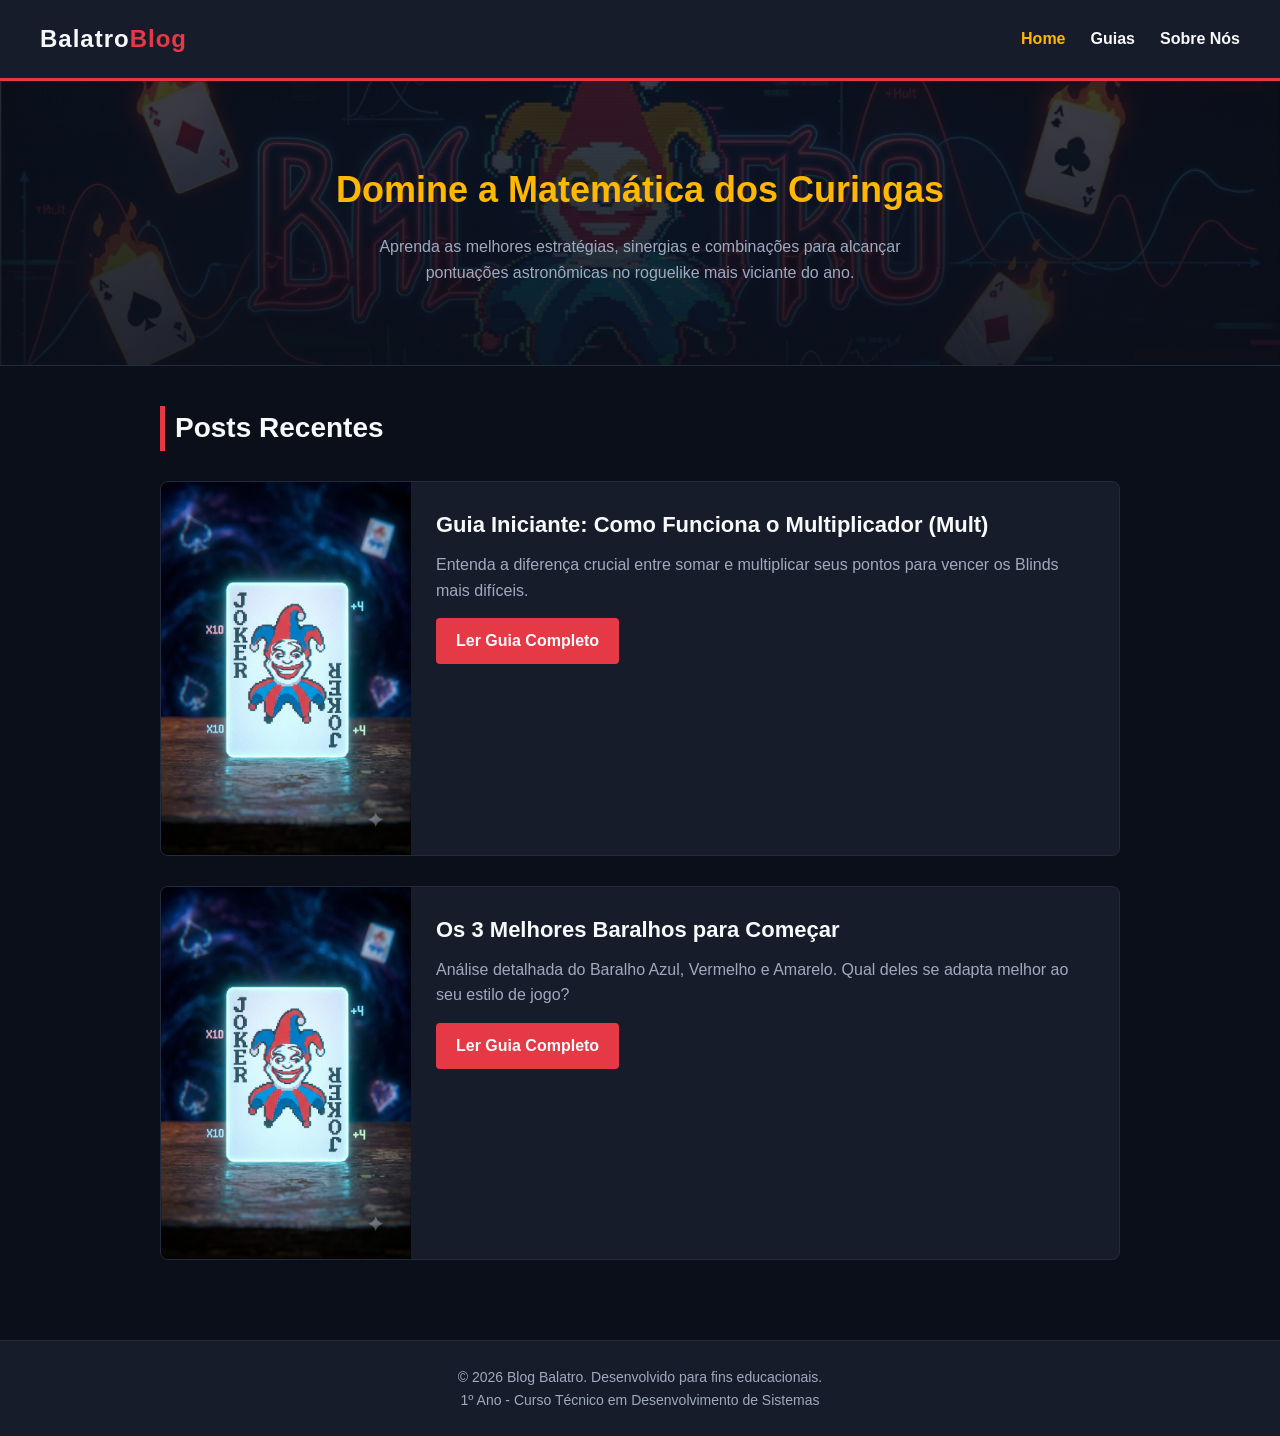
<file: index.html>
<!DOCTYPE html>
<html lang="pt-BR">
<head>
    <meta charset="UTF-8">
    <meta name="viewport" content="width=device-width, initial-scale=1.0">
    <title>Blog Balatro - Home</title>
    <!-- ÍCONE EM SVG DE CARTA CURINGA SEM FUNDO -->
    <link rel="icon" type="image/svg+xml" href="data:image/svg+xml,%3Csvg xmlns='http://www.w3.org/2000/svg' viewBox='0 0 32 32'%3E%3Cstyle%3E.moldura%7Bfill:none;stroke:%23ffffff;stroke-width:2;stroke-linejoin:round;%7D.detalhe%7Bfill:%23ff4141;%7D.boca%7Bfill:none;stroke:%23ff4141;stroke-width:1.5;stroke-linecap:round;%7D%3C/style%3E%3Crect x='4' y='2' width='24' height='28' rx='3' class='moldura'/%3E%3Cpath d='M12 11c0-1.5 1.5-3 4-3s4 1.5 4 3c0 2-2 2.5-2 4h-4z' class='detalhe'/%3E%3Ccircle cx='14' cy='12' r='1' fill='%23ffffff'/%3E%3Ccircle cx='18' cy='12' r='1' fill='%23ffffff'/%3E%3Cpath d='M13 21q3 2 6 0' class='boca'/%3E%3Ccircle cx='16' cy='7' r='1.5' class='detalhe'/%3E%3C/svg%3E">
    <link rel="stylesheet" href="estilo.css">
</head>
<body>

    <header>
        <div class="logo">
            <h1>Balatro<span>Blog</span></h1>
        </div>
        <nav>
            <ul>
                <li><a href="index.html" class="active">Home</a></li>
                <li><a href="post.html">Guias</a></li>
                <li><a href="sobre.html">Sobre Nós</a></li>
            </ul>
        </nav>
    </header>

    <section class="hero">
        <div class="hero-conteudo">
            <h2>Domine a Matemática dos Curingas</h2>
            <p>Aprenda as melhores estratégias, sinergias e combinações para alcançar pontuações astronômicas no roguelike mais viciante do ano.</p>
        </div>
    </section>

    <main class="container">
        <h2 class="titulo-secao">Posts Recentes</h2>
        
        <div class="feed-posts">
            <article class="card-post">
                <img src="joker1.png" alt="Curinga do Balatro" class="img-card">
                <div class="card-conteudo">
                    <h3>Guia Iniciante: Como Funciona o Multiplicador (Mult)</h3>
                    <p>Entenda a diferença crucial entre somar e multiplicar seus pontos para vencer os Blinds mais difíceis.</p>
                    <a href="post-mult.html" class="btn-ler-mais">Ler Guia Completo</a>
                </div>
            </article>

            <article class="card-post">
                <img src="joker1.png" alt="Baralhos Balatro" class="img-card">
                <div class="card-conteudo">
                    <h3>Os 3 Melhores Baralhos para Começar</h3>
                    <p>Análise detalhada do Baralho Azul, Vermelho e Amarelo. Qual deles se adapta melhor ao seu estilo de jogo?</p>
                    <a href="baralhos.html" class="btn-ler-mais">Ler Guia Completo</a>
                </div>
            </article>
        </div>
    </main>

    <footer>
        <p>&copy; 2026 Blog Balatro. Desenvolvido para fins educacionais.</p>
        <p>1º Ano - Curso Técnico em Desenvolvimento de Sistemas</p>
    </footer>

</body>
</html>
</file>
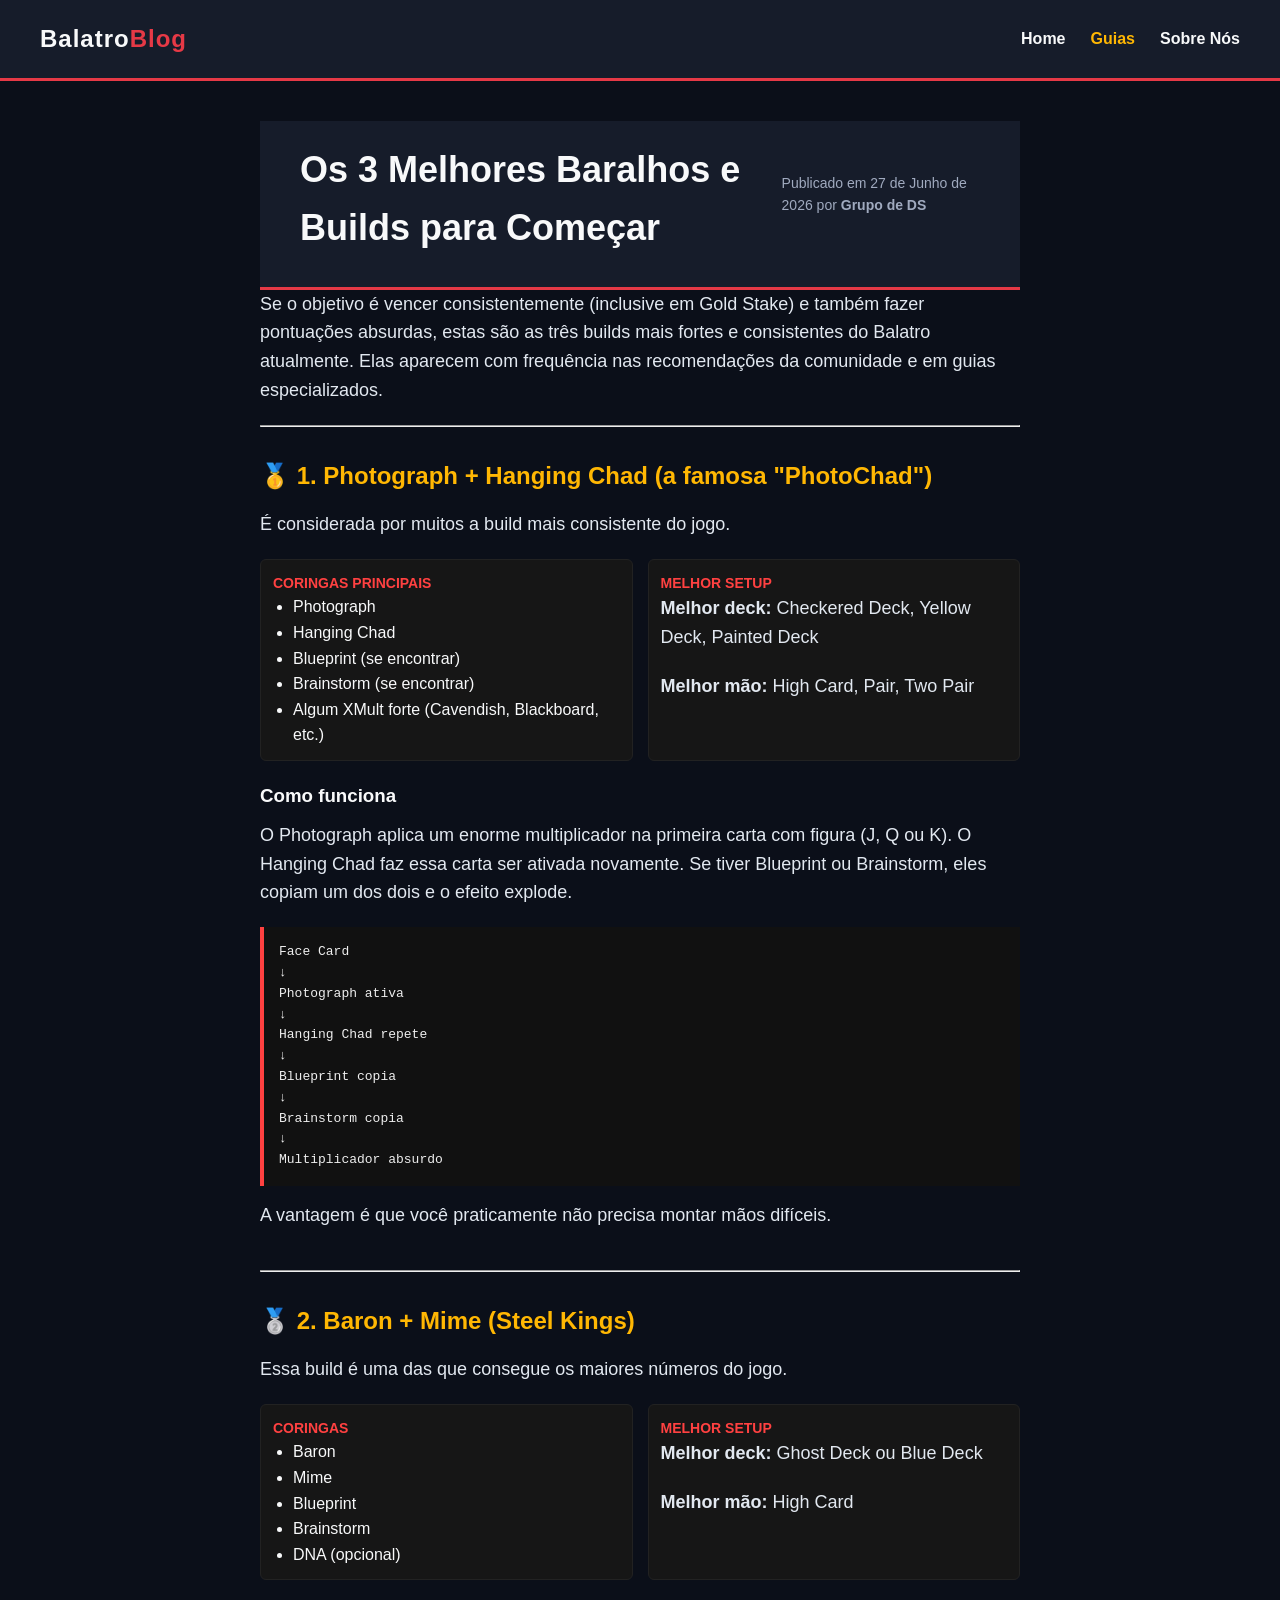
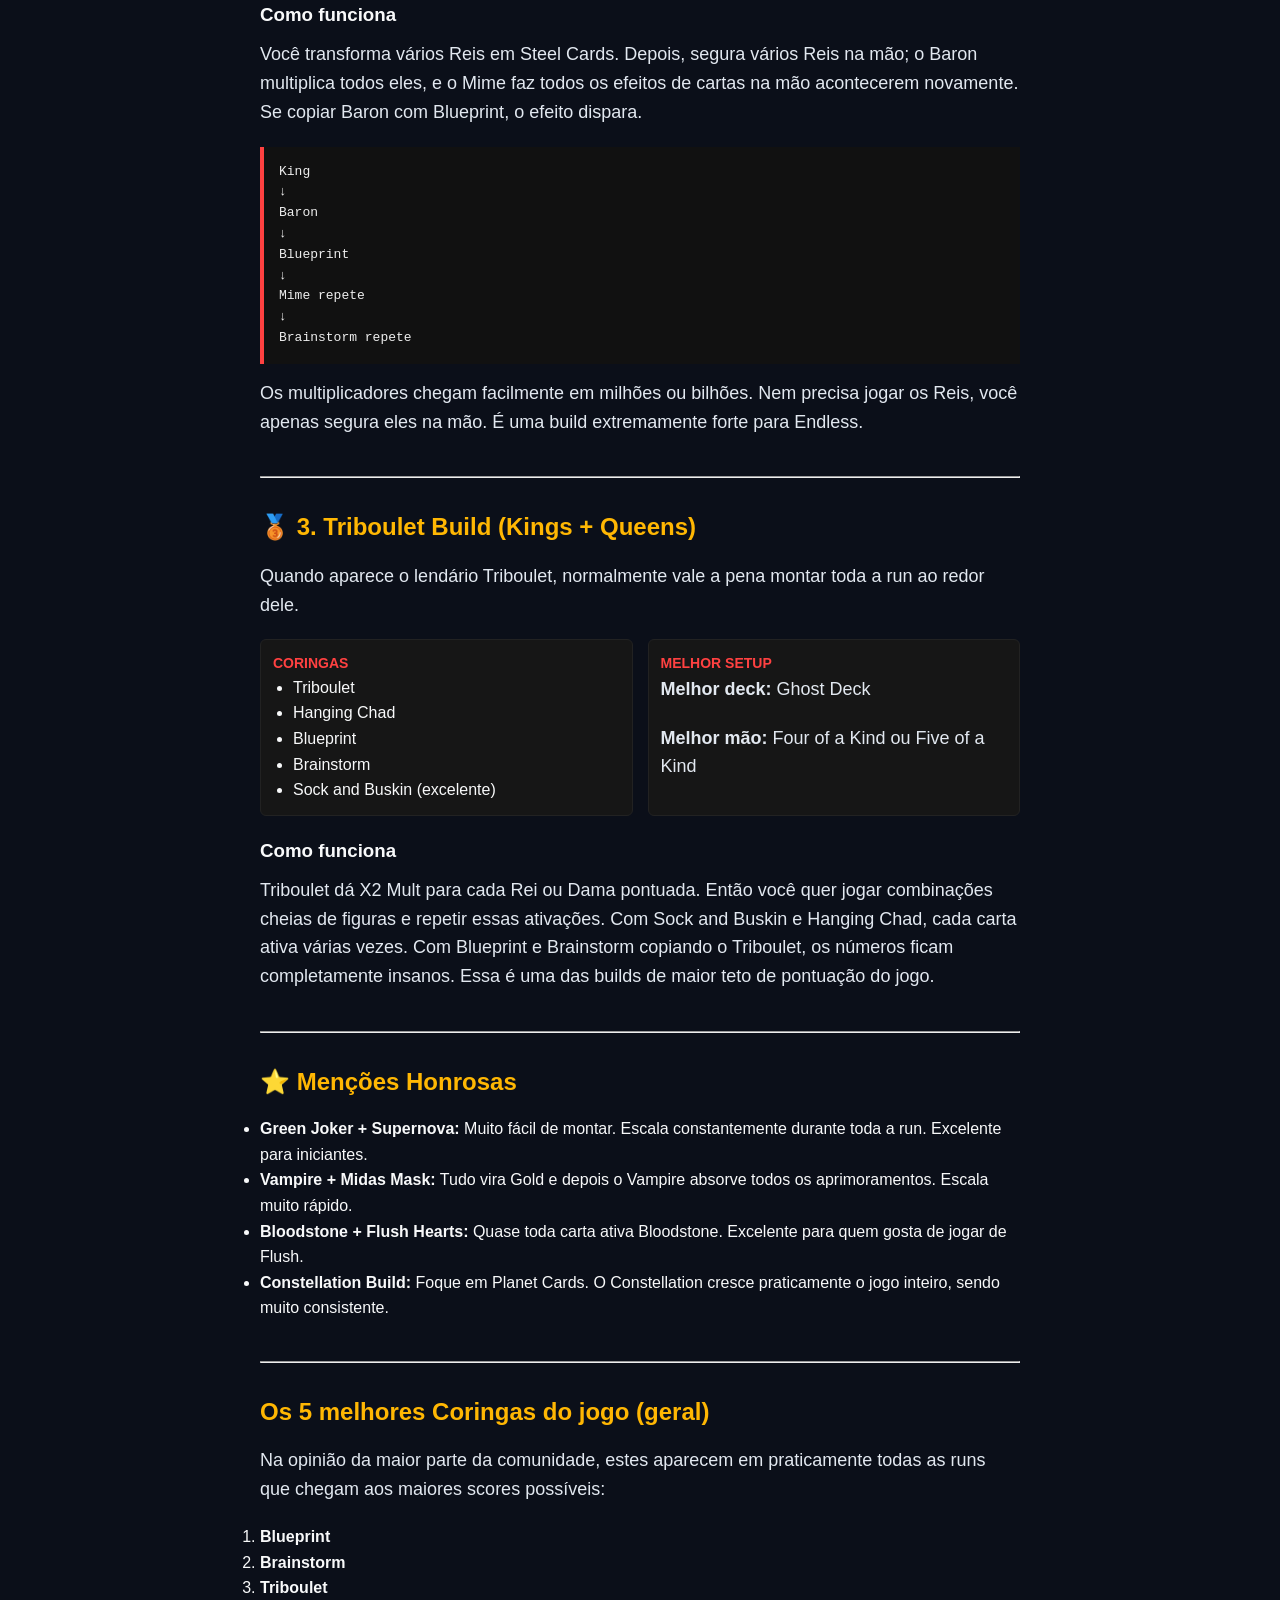
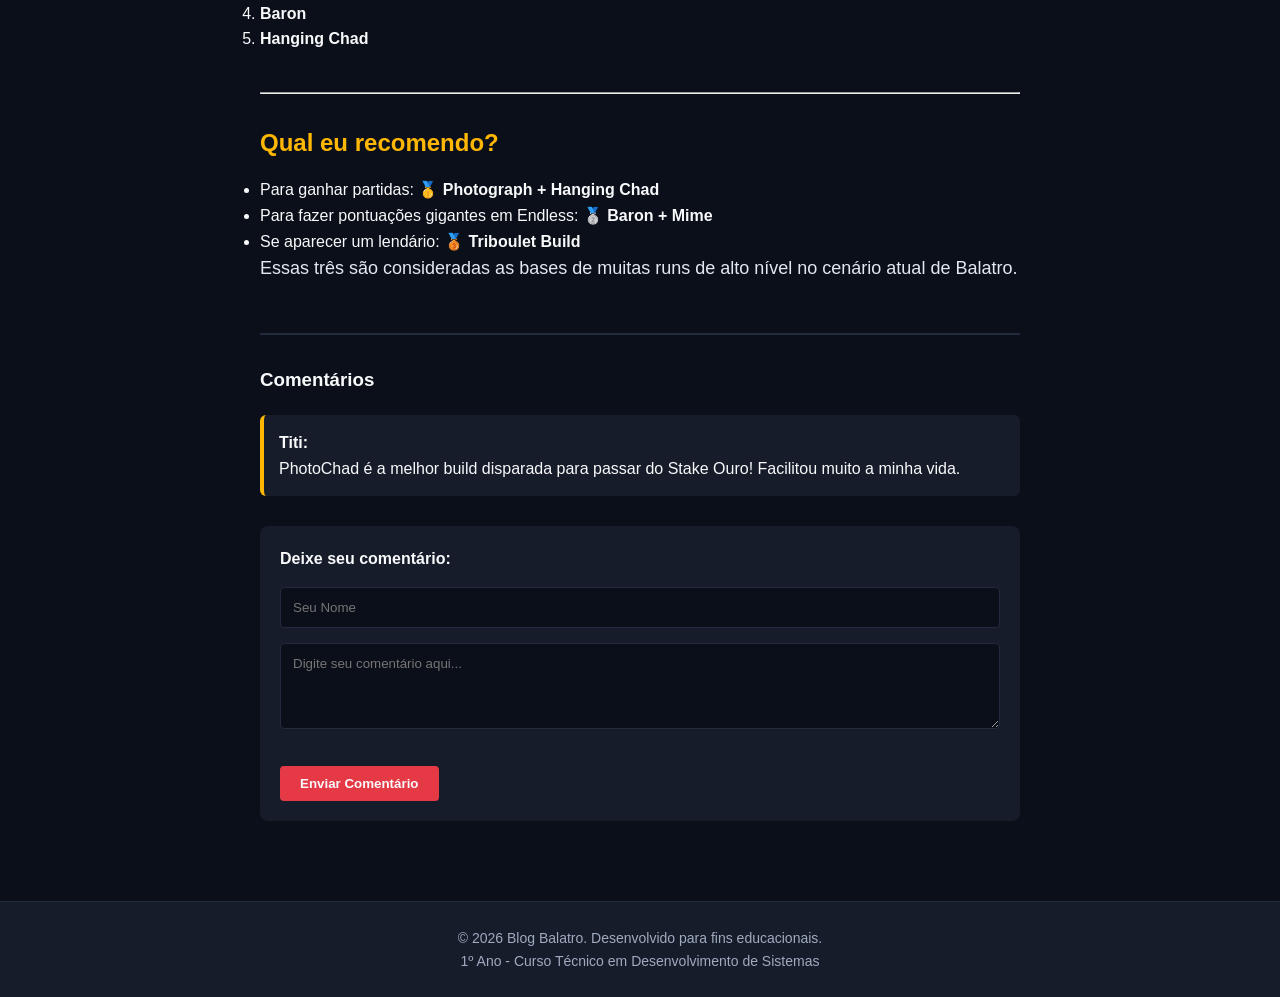
<file: baralhos.html>
<!DOCTYPE html>
<html lang="pt-BR">
<head>
    <meta charset="UTF-8">
    <meta name="viewport" content="width=device-width, initial-scale=1.0">
    <title>Blog Balatro - Os 3 Melhores Baralhos e Builds</title>
    <!-- ÍCONE EM SVG DE CARTA CURINGA SEM FUNDO -->
    <link rel="icon" type="image/svg+xml" href="data:image/svg+xml,%3Csvg xmlns='http://www.w3.org/2000/svg' viewBox='0 0 32 32'%3E%3Cstyle%3E.moldura%7Bfill:none;stroke:%23ffffff;stroke-width:2;stroke-linejoin:round;%7D.detalhe%7Bfill:%23ff4141;%7D.boca%7Bfill:none;stroke:%23ff4141;stroke-width:1.5;stroke-linecap:round;%7D%3C/style%3E%3Crect x='4' y='2' width='24' height='28' rx='3' class='moldura'/%3E%3Cpath d='M12 11c0-1.5 1.5-3 4-3s4 1.5 4 3c0 2-2 2.5-2 4h-4z' class='detalhe'/%3E%3Ccircle cx='14' cy='12' r='1' fill='%23ffffff'/%3E%3Ccircle cx='18' cy='12' r='1' fill='%23ffffff'/%3E%3Cpath d='M13 21q3 2 6 0' class='boca'/%3E%3Ccircle cx='16' cy='7' r='1.5' class='detalhe'/%3E%3C/svg%3E">
    <link rel="stylesheet" href="estilo.css">
    <style>
        .fluxo-ativacao {
            background: #111;
            border-left: 4px solid #ff4141;
            padding: 15px;
            margin: 15px 0;
            font-family: monospace;
            color: #eee;
            line-height: 1.6;
        }
        .grid-build-detalhes {
            display: grid;
            grid-template-columns: 1fr 1fr;
            gap: 15px;
            margin: 10px 0 20px 0;
        }
        .bloco-info {
            background: #161616;
            padding: 12px;
            border-radius: 6px;
            border: 1px solid #222;
        }
        .bloco-info h4 {
            margin-top: 0;
            color: #ff4141;
            font-size: 14px;
            text-transform: uppercase;
        }
        .bloco-info ul {
            margin: 0;
            padding-left: 20px;
        }
    </style>
</head>
<body>

    <header>
        <div class="logo">
            <h1>Balatro<span>Blog</span></h1>
        </div>
        <nav>
            <ul>
                <li><a href="index.html">Home</a></li>
                <li><a href="post.html" class="active">Guias</a></li>
                <li><a href="sobre.html">Sobre Nós</a></li>
            </ul>
        </nav>
    </header>

    <main class="container artigo-unico">
        <article>
            <header class="artigo-header">
                <h1>Os 3 Melhores Baralhos e Builds para Começar</h1>
                <p class="meta-artigo">Publicado em 27 de Junho de 2026 por <strong>Grupo de DS</strong></p>
            </header>

            <div class="artigo-texto">
                <p>Se o objetivo é vencer consistentemente (inclusive em Gold Stake) e também fazer pontuações absurdas, estas são as três builds mais fortes e consistentes do Balatro atualmente. Elas aparecem com frequência nas recomendações da comunidade e em guias especializados.</p>
                
                <hr>

                <h2>🥇 1. Photograph + Hanging Chad (a famosa "PhotoChad")</h2>
                <p>É considerada por muitos a build mais consistente do jogo.</p>

                <div class="grid-build-detalhes">
                    <div class="bloco-info">
                        <h4>Coringas principais</h4>
                        <ul>
                            <li>Photograph</li>
                            <li>Hanging Chad</li>
                            <li>Blueprint (se encontrar)</li>
                            <li>Brainstorm (se encontrar)</li>
                            <li>Algum XMult forte (Cavendish, Blackboard, etc.)</li>
                        </ul>
                    </div>
                    <div class="bloco-info">
                        <h4>Melhor setup</h4>
                        <p><strong>Melhor deck:</strong> Checkered Deck, Yellow Deck, Painted Deck</p>
                        <p><strong>Melhor mão:</strong> High Card, Pair, Two Pair</p>
                    </div>
                </div>

                <h3>Como funciona</h3>
                <p>O Photograph aplica um enorme multiplicador na primeira carta com figura (J, Q ou K). O Hanging Chad faz essa carta ser ativada novamente. Se tiver Blueprint ou Brainstorm, eles copiam um dos dois e o efeito explode.</p>
                
                <div class="fluxo-ativacao">
                    Face Card<br>
                    ↓<br>
                    Photograph ativa<br>
                    ↓<br>
                    Hanging Chad repete<br>
                    ↓<br>
                    Blueprint copia<br>
                    ↓<br>
                    Brainstorm copia<br>
                    ↓<br>
                    Multiplicador absurdo
                </div>
                <p>A vantagem é que você praticamente não precisa montar mãos difíceis.</p>

                <hr style="margin-top: 40px;">

                <h2>🥈 2. Baron + Mime (Steel Kings)</h2>
                <p>Essa build é uma das que consegue os maiores números do jogo.</p>

                <div class="grid-build-detalhes">
                    <div class="bloco-info">
                        <h4>Coringas</h4>
                        <ul>
                            <li>Baron</li>
                            <li>Mime</li>
                            <li>Blueprint</li>
                            <li>Brainstorm</li>
                            <li>DNA (opcional)</li>
                        </ul>
                    </div>
                    <div class="bloco-info">
                        <h4>Melhor setup</h4>
                        <p><strong>Melhor deck:</strong> Ghost Deck ou Blue Deck</p>
                        <p><strong>Melhor mão:</strong> High Card</p>
                    </div>
                </div>

                <h3>Como funciona</h3>
                <p>Você transforma vários Reis em Steel Cards. Depois, segura vários Reis na mão; o Baron multiplica todos eles, e o Mime faz todos os efeitos de cartas na mão acontecerem novamente. Se copiar Baron com Blueprint, o efeito dispara.</p>
                
                <div class="fluxo-ativacao">
                    King<br>
                    ↓<br>
                    Baron<br>
                    ↓<br>
                    Blueprint<br>
                    ↓<br>
                    Mime repete<br>
                    ↓<br>
                    Brainstorm repete
                </div>
                <p>Os multiplicadores chegam facilmente em milhões ou bilhões. Nem precisa jogar os Reis, você apenas segura eles na mão. É uma build extremamente forte para Endless.</p>

                <hr style="margin-top: 40px;">

                <h2>🥉 3. Triboulet Build (Kings + Queens)</h2>
                <p>Quando aparece o lendário Triboulet, normalmente vale a pena montar toda a run ao redor dele.</p>

                <div class="grid-build-detalhes">
                    <div class="bloco-info">
                        <h4>Coringas</h4>
                        <ul>
                            <li>Triboulet</li>
                            <li>Hanging Chad</li>
                            <li>Blueprint</li>
                            <li>Brainstorm</li>
                            <li>Sock and Buskin (excelente)</li>
                        </ul>
                    </div>
                    <div class="bloco-info">
                        <h4>Melhor setup</h4>
                        <p><strong>Melhor deck:</strong> Ghost Deck</p>
                        <p><strong>Melhor mão:</strong> Four of a Kind ou Five of a Kind</p>
                    </div>
                </div>

                <h3>Como funciona</h3>
                <p>Triboulet dá X2 Mult para cada Rei ou Dama pontuada. Então você quer jogar combinações cheias de figuras e repetir essas ativações. Com Sock and Buskin e Hanging Chad, cada carta ativa várias vezes. Com Blueprint e Brainstorm copiando o Triboulet, os números ficam completamente insanos. Essa é uma das builds de maior teto de pontuação do jogo.</p>

                <hr style="margin-top: 40px;">

                <h2>⭐ Menções Honrosas</h2>
                <ul>
                    <li><strong>Green Joker + Supernova:</strong> Muito fácil de montar. Escala constantemente durante toda a run. Excelente para iniciantes.</li>
                    <li><strong>Vampire + Midas Mask:</strong> Tudo vira Gold e depois o Vampire absorve todos os aprimoramentos. Escala muito rápido.</li>
                    <li><strong>Bloodstone + Flush Hearts:</strong> Quase toda carta ativa Bloodstone. Excelente para quem gosta de jogar de Flush.</li>
                    <li><strong>Constellation Build:</strong> Foque em Planet Cards. O Constellation cresce praticamente o jogo inteiro, sendo muito consistente.</li>
                </ul>

                <hr style="margin-top: 40px;">

                <h2>Os 5 melhores Coringas do jogo (geral)</h2>
                <p>Na opinião da maior parte da comunidade, estes aparecem em praticamente todas as runs que chegam aos maiores scores possíveis:</p>
                <ol>
                    <li><strong>Blueprint</strong></li>
                    <li><strong>Brainstorm</strong></li>
                    <li><strong>Triboulet</strong></li>
                    <li><strong>Baron</strong></li>
                    <li><strong>Hanging Chad</strong></li>
                </ol>

                <hr style="margin-top: 40px;">

                <h2>Qual eu recomendo?</h2>
                <ul>
                    <li>Para ganhar partidas: <strong>🥇 Photograph + Hanging Chad</strong></li>
                    <li>Para fazer pontuações gigantes em Endless: <strong>🥈 Baron + Mime</strong></li>
                    <li>Se aparecer um lendário: <strong>🥉 Triboulet Build</strong></li>
                </ul>
                <p>Essas três são consideradas as bases de muitas runs de alto nível no cenário atual de Balatro.</p>
            </div>
        </article>

        <section class="secao-comentarios">
            <h3>Comentários</h3>
            <div class="lista-comentarios" id="listaComentarios">
                <div class="comentario">
                    <strong>Titi:</strong>
                    <p>PhotoChad é a melhor build disparada para passar do Stake Ouro! Facilitou muito a minha vida.</p>
                </div>
            </div>

            <form class="form-comentario" id="formComentario">
                <h4>Deixe seu comentário:</h4>
                <input type="text" id="nomeUsuario" placeholder="Seu Nome" required>
                <textarea id="textoComentario" placeholder="Digite seu comentário aqui..." rows="4" required></textarea>
                <button type="submit" class="btn-ler-mais">Enviar Comentário</button>
            </form>
        </section>
    </main>

    <footer>
        <p>&copy; 2026 Blog Balatro. Desenvolvido para fins educacionais.</p>
        <p>1º Ano - Curso Técnico em Desenvolvimento de Sistemas</p>
    </footer>

    <script>
        document.getElementById('formComentario').addEventListener('submit', function(e) {
            e.preventDefault();
            const nome = document.getElementById('nomeUsuario').value;
            const texto = document.getElementById('textoComentario').value;
            const novoComentario = document.createElement('div');
            novoComentario.classList.add('comentario');
            novoComentario.innerHTML = `<strong>${nome}:</strong><p>${texto}</p>`;
            document.getElementById('listaComentarios').appendChild(novoComentario);
            this.reset();
        });
    </script>
</body>
</html>
</file>
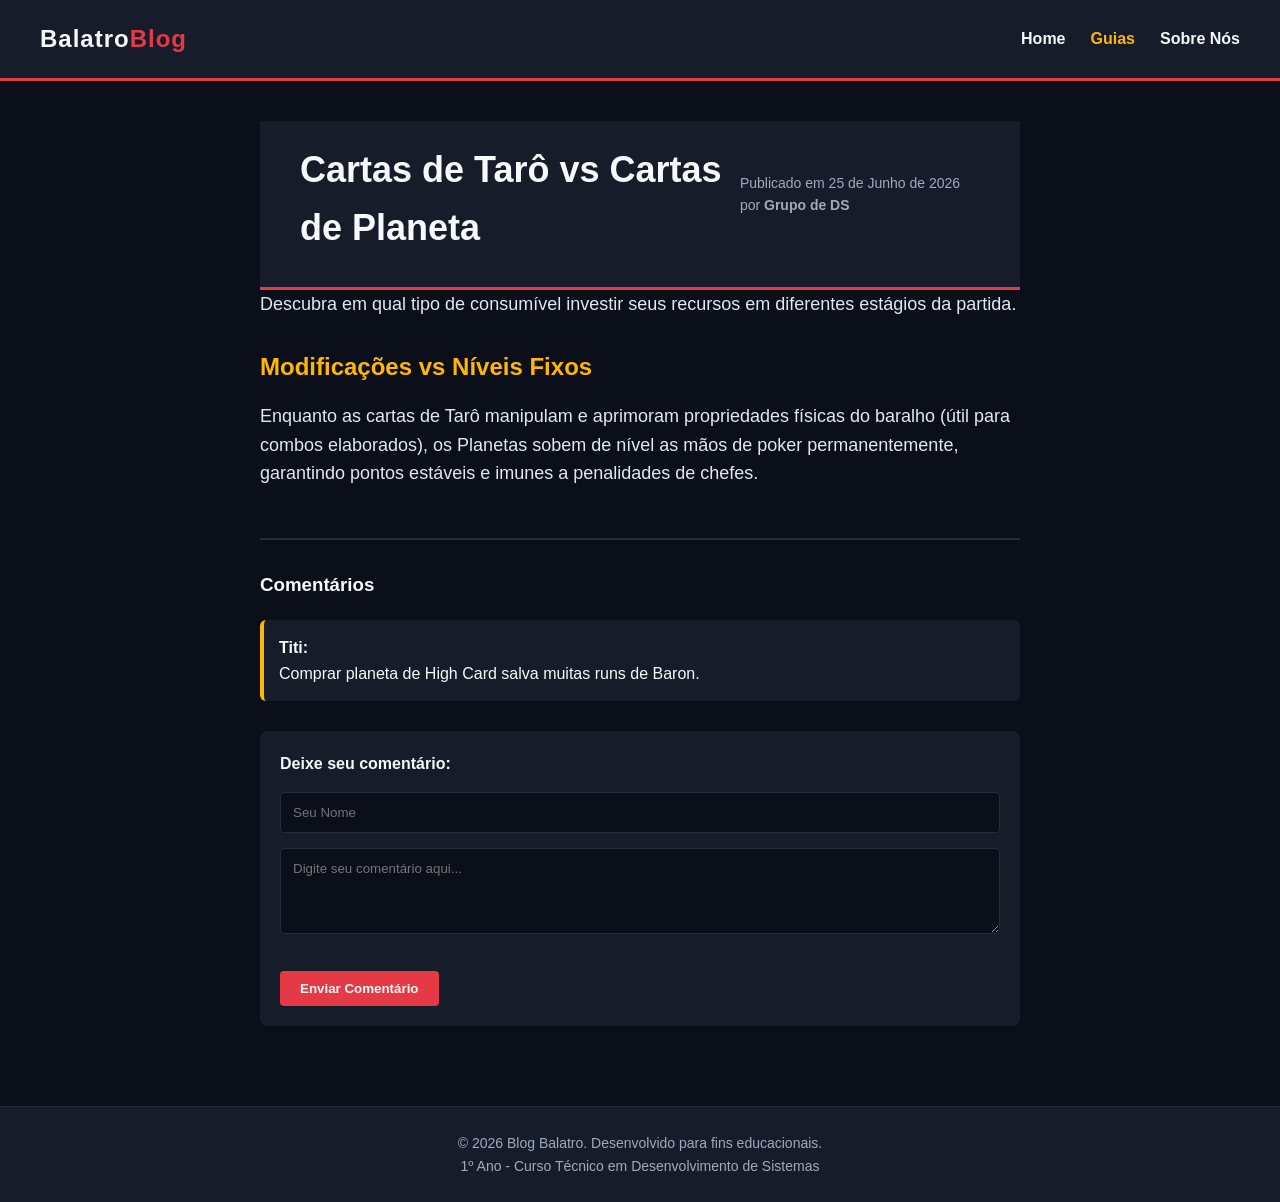
<file: post-cartas.html>
<!DOCTYPE html>
<html lang="pt-BR">
<head>
    <meta charset="UTF-8">
    <meta name="viewport" content="width=device-width, initial-scale=1.0">
    <title>Blog Balatro - Tarô vs Planetas</title>
    <!-- ÍCONE EM SVG DE CARTA CURINGA SEM FUNDO -->
    <link rel="icon" type="image/svg+xml" href="data:image/svg+xml,%3Csvg xmlns='http://www.w3.org/2000/svg' viewBox='0 0 32 32'%3E%3Cstyle%3E.moldura%7Bfill:none;stroke:%23ffffff;stroke-width:2;stroke-linejoin:round;%7D.detalhe%7Bfill:%23ff4141;%7D.boca%7Bfill:none;stroke:%23ff4141;stroke-width:1.5;stroke-linecap:round;%7D%3C/style%3E%3Crect x='4' y='2' width='24' height='28' rx='3' class='moldura'/%3E%3Cpath d='M12 11c0-1.5 1.5-3 4-3s4 1.5 4 3c0 2-2 2.5-2 4h-4z' class='detalhe'/%3E%3Ccircle cx='14' cy='12' r='1' fill='%23ffffff'/%3E%3Ccircle cx='18' cy='12' r='1' fill='%23ffffff'/%3E%3Cpath d='M13 21q3 2 6 0' class='boca'/%3E%3Ccircle cx='16' cy='7' r='1.5' class='detalhe'/%3E%3C/svg%3E">
    <link rel="stylesheet" href="estilo.css">
</head>
<body>

    <header>
        <div class="logo">
            <h1>Balatro<span>Blog</span></h1>
        </div>
        <nav>
            <ul>
                <li><a href="index.html">Home</a></li>
                <li><a href="post.html" class="active">Guias</a></li>
                <li><a href="sobre.html">Sobre Nós</a></li>
            </ul>
        </nav>
    </header>

    <main class="container artigo-unico">
        <article>
            <header class="artigo-header">
                <h1>Cartas de Tarô vs Cartas de Planeta</h1>
                <p class="meta-artigo">Publicado em 25 de Junho de 2026 por <strong>Grupo de DS</strong></p>
            </header>

            <div class="artigo-texto">
                <p>Descubra em qual tipo de consumível investir seus recursos em diferentes estágios da partida.</p>
                <h2>Modificações vs Níveis Fixos</h2>
                <p>Enquanto as cartas de Tarô manipulam e aprimoram propriedades físicas do baralho (útil para combos elaborados), os Planetas sobem de nível as mãos de poker permanentemente, garantindo pontos estáveis e imunes a penalidades de chefes.</p>
            </div>
        </article>

        <section class="secao-comentarios">
            <h3>Comentários</h3>
            <div class="lista-comentarios" id="listaComentarios">
                <div class="comentario">
                    <strong>Titi:</strong>
                    <p>Comprar planeta de High Card salva muitas runs de Baron.</p>
                </div>
            </div>

            <form class="form-comentario" id="formComentario">
                <h4>Deixe seu comentário:</h4>
                <input type="text" id="nomeUsuario" placeholder="Seu Nome" required>
                <textarea id="textoComentario" placeholder="Digite seu comentário aqui..." rows="4" required></textarea>
                <button type="submit" class="btn-ler-mais">Enviar Comentário</button>
            </form>
        </section>
    </main>

    <footer>
        <p>&copy; 2026 Blog Balatro. Desenvolvido para fins educacionais.</p>
        <p>1º Ano - Curso Técnico em Desenvolvimento de Sistemas</p>
    </footer>

    <script>
        document.getElementById('formComentario').addEventListener('submit', function(e) {
            e.preventDefault();
            const nome = document.getElementById('nomeUsuario').value;
            const texto = document.getElementById('textoComentario').value;
            const novoComentario = document.createElement('div');
            novoComentario.classList.add('comentario');
            novoComentario.innerHTML = `<strong>${nome}:</strong><p>${texto}</p>`;
            document.getElementById('listaComentarios').appendChild(novoComentario);
            this.reset();
        });
    </script>
</body>
</html>
</file>
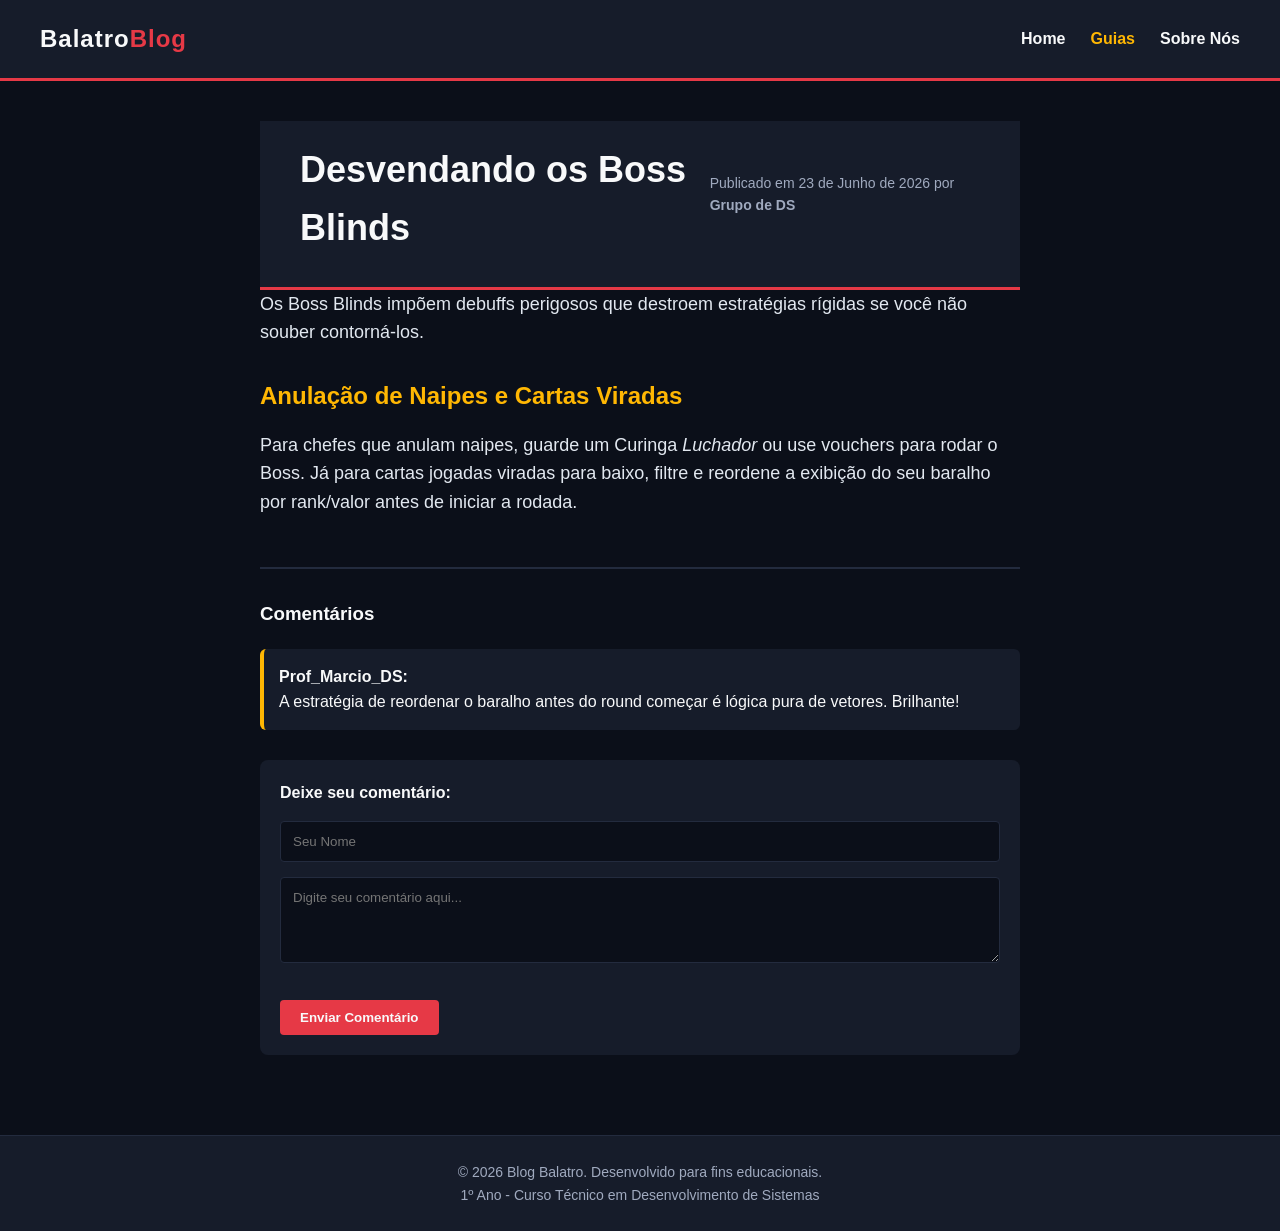
<file: post-chefes.html>
<!DOCTYPE html>
<html lang="pt-BR">
<head>
    <meta charset="UTF-8">
    <meta name="viewport" content="width=device-width, initial-scale=1.0">
    <title>Blog Balatro - Desvendando os Boss Blinds</title>
    <!-- ÍCONE EM SVG DE CARTA CURINGA SEM FUNDO -->
    <link rel="icon" type="image/svg+xml" href="data:image/svg+xml,%3Csvg xmlns='http://www.w3.org/2000/svg' viewBox='0 0 32 32'%3E%3Cstyle%3E.moldura%7Bfill:none;stroke:%23ffffff;stroke-width:2;stroke-linejoin:round;%7D.detalhe%7Bfill:%23ff4141;%7D.boca%7Bfill:none;stroke:%23ff4141;stroke-width:1.5;stroke-linecap:round;%7D%3C/style%3E%3Crect x='4' y='2' width='24' height='28' rx='3' class='moldura'/%3E%3Cpath d='M12 11c0-1.5 1.5-3 4-3s4 1.5 4 3c0 2-2 2.5-2 4h-4z' class='detalhe'/%3E%3Ccircle cx='14' cy='12' r='1' fill='%23ffffff'/%3E%3Ccircle cx='18' cy='12' r='1' fill='%23ffffff'/%3E%3Cpath d='M13 21q3 2 6 0' class='boca'/%3E%3Ccircle cx='16' cy='7' r='1.5' class='detalhe'/%3E%3C/svg%3E">
    <link rel="stylesheet" href="estilo.css">
</head>
<body>

    <header>
        <div class="logo">
            <h1>Balatro<span>Blog</span></h1>
        </div>
        <nav>
            <ul>
                <li><a href="index.html">Home</a></li>
                <li><a href="post.html" class="active">Guias</a></li>
                <li><a href="sobre.html">Sobre Nós</a></li>
            </ul>
        </nav>
    </header>

    <main class="container artigo-unico">
        <article>
            <header class="artigo-header">
                <h1>Desvendando os Boss Blinds</h1>
                <p class="meta-artigo">Publicado em 23 de Junho de 2026 por <strong>Grupo de DS</strong></p>
            </header>

            <div class="artigo-texto">
                <p>Os Boss Blinds impõem debuffs perigosos que destroem estratégias rígidas se você não souber contorná-los.</p>
                <h2>Anulação de Naipes e Cartas Viradas</h2>
                <p>Para chefes que anulam naipes, guarde um Curinga <em>Luchador</em> ou use vouchers para rodar o Boss. Já para cartas jogadas viradas para baixo, filtre e reordene a exibição do seu baralho por rank/valor antes de iniciar a rodada.</p>
            </div>
        </article>

        <section class="secao-comentarios">
            <h3>Comentários</h3>
            <div class="lista-comentarios" id="listaComentarios">
                <div class="comentario">
                    <strong>Prof_Marcio_DS:</strong>
                    <p>A estratégia de reordenar o baralho antes do round começar é lógica pura de vetores. Brilhante!</p>
                </div>
            </div>

            <form class="form-comentario" id="formComentario">
                <h4>Deixe seu comentário:</h4>
                <input type="text" id="nomeUsuario" placeholder="Seu Nome" required>
                <textarea id="textoComentario" placeholder="Digite seu comentário aqui..." rows="4" required></textarea>
                <button type="submit" class="btn-ler-mais">Enviar Comentário</button>
            </form>
        </section>
    </main>

    <footer>
        <p>&copy; 2026 Blog Balatro. Desenvolvido para fins educacionais.</p>
        <p>1º Ano - Curso Técnico em Desenvolvimento de Sistemas</p>
    </footer>

    <script>
        document.getElementById('formComentario').addEventListener('submit', function(e) {
            e.preventDefault();
            const nome = document.getElementById('nomeUsuario').value;
            const texto = document.getElementById('textoComentario').value;
            const novoComentario = document.createElement('div');
            novoComentario.classList.add('comentario');
            novoComentario.innerHTML = `<strong>${nome}:</strong><p>${texto}</p>`;
            document.getElementById('listaComentarios').appendChild(novoComentario);
            this.reset();
        });
    </script>
</body>
</html>
</file>
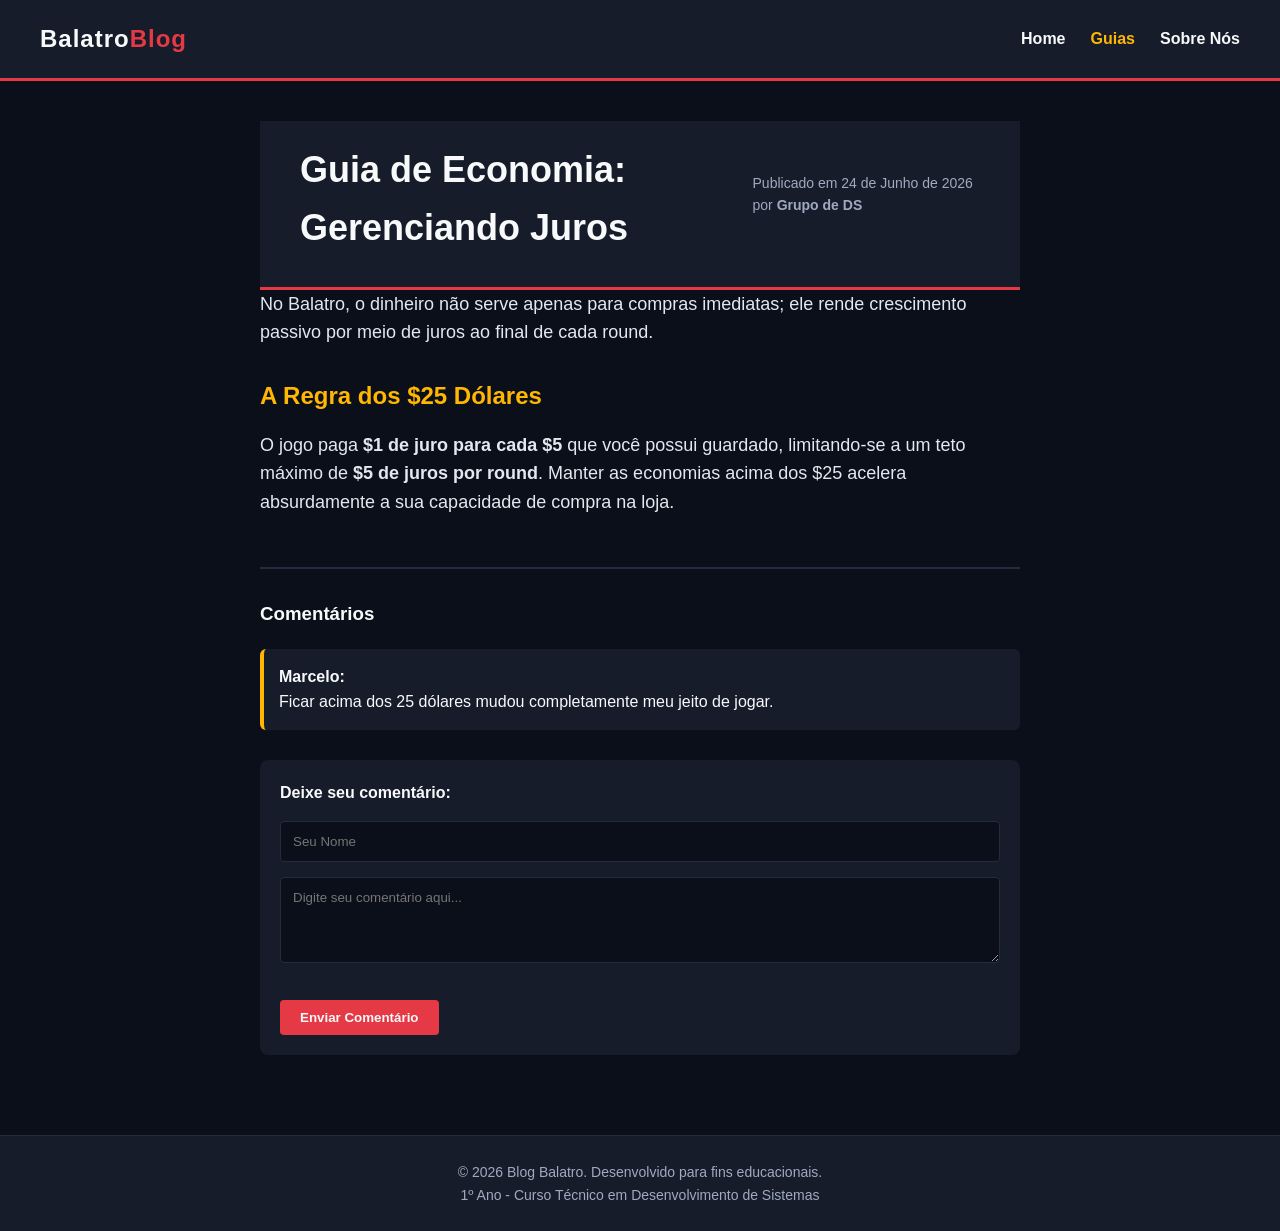
<file: post-economia.html>
<!DOCTYPE html>
<html lang="pt-BR">
<head>
    <meta charset="UTF-8">
    <meta name="viewport" content="width=device-width, initial-scale=1.0">
    <title>Blog Balatro - Guia de Economia</title>
    <!-- ÍCONE EM SVG DE CARTA CURINGA SEM FUNDO -->
    <link rel="icon" type="image/svg+xml" href="data:image/svg+xml,%3Csvg xmlns='http://www.w3.org/2000/svg' viewBox='0 0 32 32'%3E%3Cstyle%3E.moldura%7Bfill:none;stroke:%23ffffff;stroke-width:2;stroke-linejoin:round;%7D.detalhe%7Bfill:%23ff4141;%7D.boca%7Bfill:none;stroke:%23ff4141;stroke-width:1.5;stroke-linecap:round;%7D%3C/style%3E%3Crect x='4' y='2' width='24' height='28' rx='3' class='moldura'/%3E%3Cpath d='M12 11c0-1.5 1.5-3 4-3s4 1.5 4 3c0 2-2 2.5-2 4h-4z' class='detalhe'/%3E%3Ccircle cx='14' cy='12' r='1' fill='%23ffffff'/%3E%3Ccircle cx='18' cy='12' r='1' fill='%23ffffff'/%3E%3Cpath d='M13 21q3 2 6 0' class='boca'/%3E%3Ccircle cx='16' cy='7' r='1.5' class='detalhe'/%3E%3C/svg%3E">
    <link rel="stylesheet" href="estilo.css">
</head>
<body>

    <header>
        <div class="logo">
            <h1>Balatro<span>Blog</span></h1>
        </div>
        <nav>
            <ul>
                <li><a href="index.html">Home</a></li>
                <li><a href="post.html" class="active">Guias</a></li>
                <li><a href="sobre.html">Sobre Nós</a></li>
            </ul>
        </nav>
    </header>

    <main class="container artigo-unico">
        <article>
            <header class="artigo-header">
                <h1>Guia de Economia: Gerenciando Juros</h1>
                <p class="meta-artigo">Publicado em 24 de Junho de 2026 por <strong>Grupo de DS</strong></p>
            </header>

            <div class="artigo-texto">
                <p>No Balatro, o dinheiro não serve apenas para compras imediatas; ele rende crescimento passivo por meio de juros ao final de cada round.</p>
                <h2>A Regra dos $25 Dólares</h2>
                <p>O jogo paga <strong>$1 de juro para cada $5</strong> que você possui guardado, limitando-se a um teto máximo de <strong>$5 de juros por round</strong>. Manter as economias acima dos $25 acelera absurdamente a sua capacidade de compra na loja.</p>
            </div>
        </article>

        <section class="secao-comentarios">
            <h3>Comentários</h3>
            <div class="lista-comentarios" id="listaComentarios">
                <div class="comentario">
                    <strong>Marcelo:</strong>
                    <p>Ficar acima dos 25 dólares mudou completamente meu jeito de jogar.</p>
                </div>
            </div>

            <form class="form-comentario" id="formComentario">
                <h4>Deixe seu comentário:</h4>
                <input type="text" id="nomeUsuario" placeholder="Seu Nome" required>
                <textarea id="textoComentario" placeholder="Digite seu comentário aqui..." rows="4" required></textarea>
                <button type="submit" class="btn-ler-mais">Enviar Comentário</button>
            </form>
        </section>
    </main>

    <footer>
        <p>&copy; 2026 Blog Balatro. Desenvolvido para fins educacionais.</p>
        <p>1º Ano - Curso Técnico em Desenvolvimento de Sistemas</p>
    </footer>

    <script>
        document.getElementById('formComentario').addEventListener('submit', function(e) {
            e.preventDefault();
            const nome = document.getElementById('nomeUsuario').value;
            const texto = document.getElementById('textoComentario').value;
            const novoComentario = document.createElement('div');
            novoComentario.classList.add('comentario');
            novoComentario.innerHTML = `<strong>${nome}:</strong><p>${texto}</p>`;
            document.getElementById('listaComentarios').appendChild(novoComentario);
            this.reset();
        });
    </script>
</body>
</html>
</file>
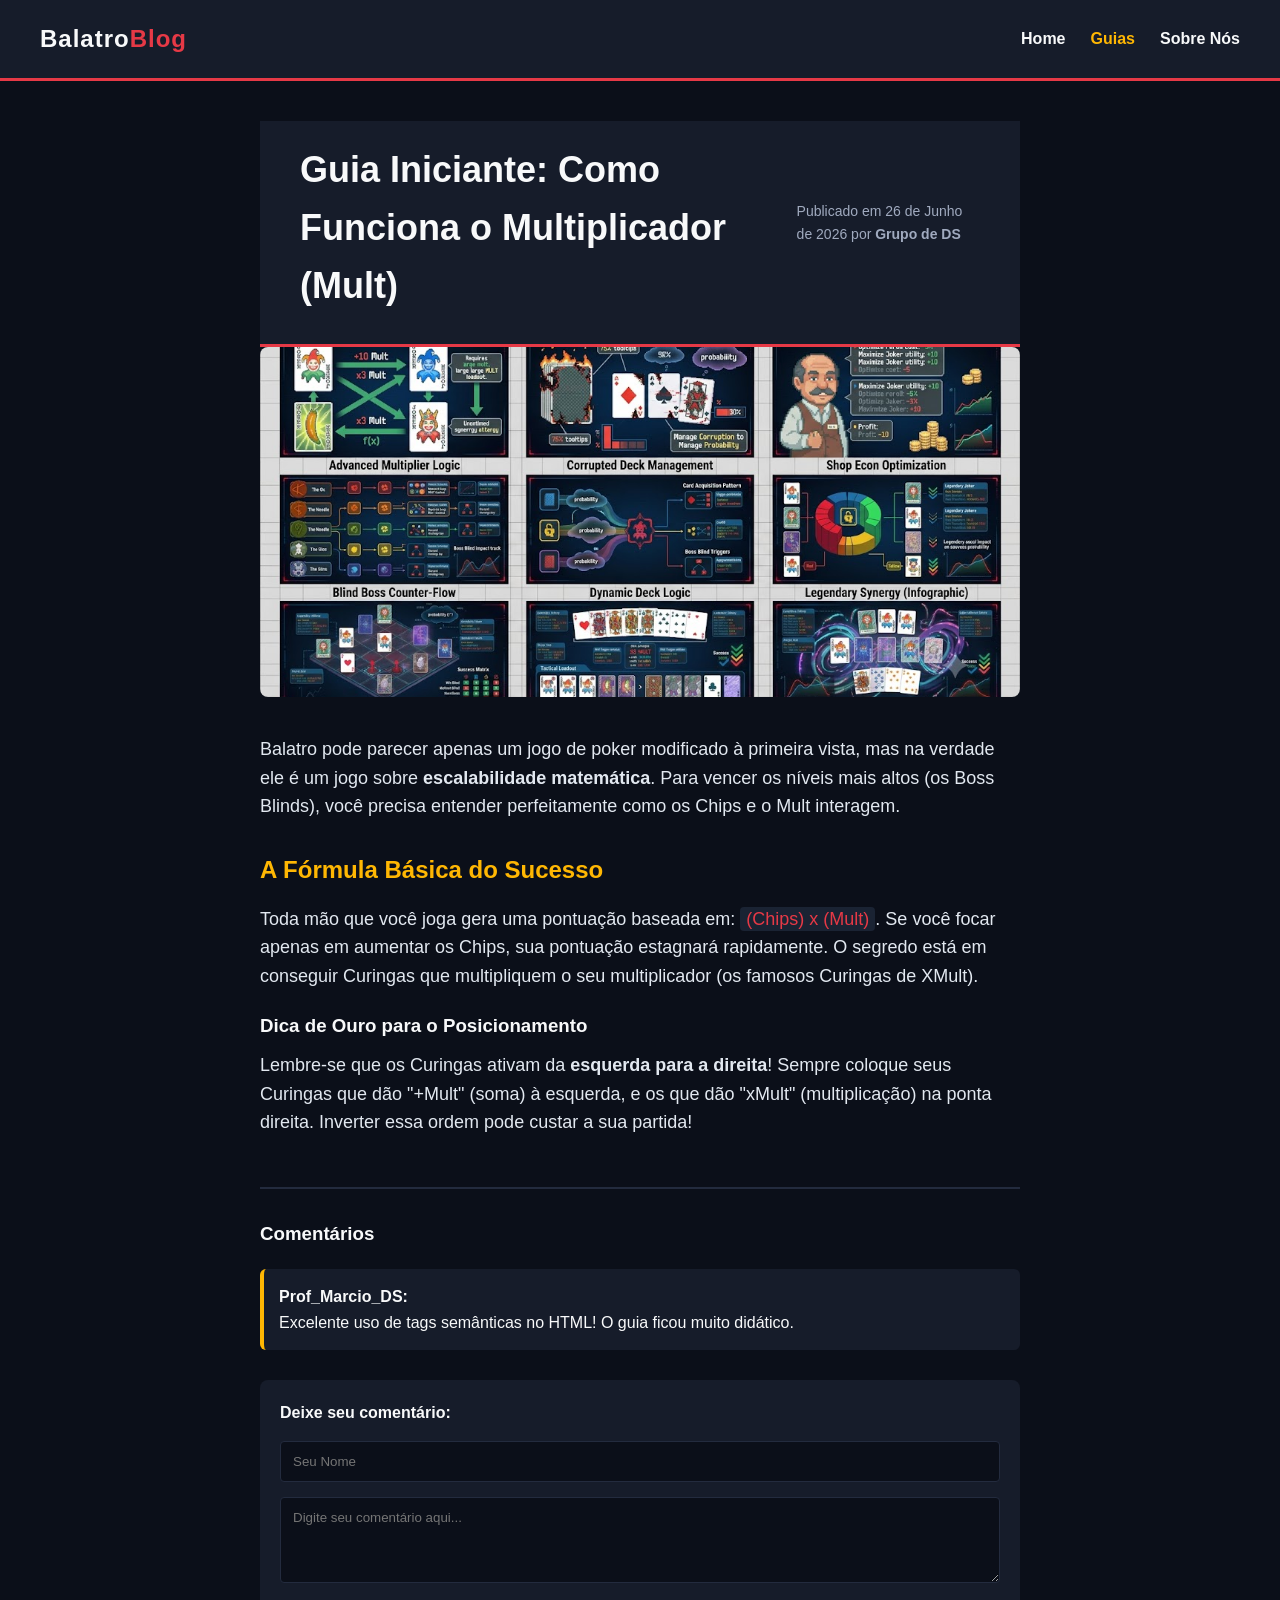
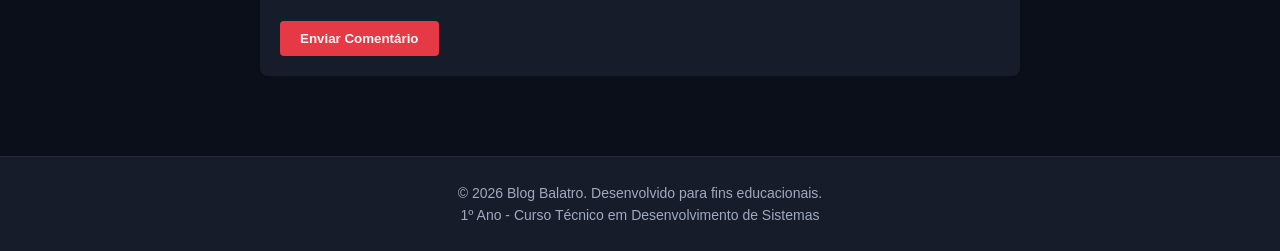
<file: post-mult.html>
<!DOCTYPE html>
<html lang="pt-BR">
<head>
    <meta charset="UTF-8">
    <meta name="viewport" content="width=device-width, initial-scale=1.0">
    <title>Blog Balatro - Guia de Multiplicadores</title>
    <!-- ÍCONE EM SVG DE CARTA CURINGA SEM FUNDO -->
    <link rel="icon" type="image/svg+xml" href="data:image/svg+xml,%3Csvg xmlns='http://www.w3.org/2000/svg' viewBox='0 0 32 32'%3E%3Cstyle%3E.moldura%7Bfill:none;stroke:%23ffffff;stroke-width:2;stroke-linejoin:round;%7D.detalhe%7Bfill:%23ff4141;%7D.boca%7Bfill:none;stroke:%23ff4141;stroke-width:1.5;stroke-linecap:round;%7D%3C/style%3E%3Crect x='4' y='2' width='24' height='28' rx='3' class='moldura'/%3E%3Cpath d='M12 11c0-1.5 1.5-3 4-3s4 1.5 4 3c0 2-2 2.5-2 4h-4z' class='detalhe'/%3E%3Ccircle cx='14' cy='12' r='1' fill='%23ffffff'/%3E%3Ccircle cx='18' cy='12' r='1' fill='%23ffffff'/%3E%3Cpath d='M13 21q3 2 6 0' class='boca'/%3E%3Ccircle cx='16' cy='7' r='1.5' class='detalhe'/%3E%3C/svg%3E">
    <link rel="stylesheet" href="estilo.css">
</head>
<body>

    <header>
        <div class="logo">
            <h1>Balatro<span>Blog</span></h1>
        </div>
        <nav>
            <ul>
                <li><a href="index.html">Home</a></li>
                <li><a href="post.html" class="active">Guias</a></li>
                <li><a href="sobre.html">Sobre Nós</a></li>
            </ul>
        </nav>
    </header>

    <main class="container artigo-unico">
        <article>
            <header class="artigo-header">
                <h1>Guia Iniciante: Como Funciona o Multiplicador (Mult)</h1>
                <p class="meta-artigo">Publicado em 26 de Junho de 2026 por <strong>Grupo de DS</strong></p>
            </header>

            <img src="Explicativa.png" alt="Mesa de jogo do Balatro" class="img-artigo-principal">

            <div class="artigo-texto">
                <p>Balatro pode parecer apenas um jogo de poker modificado à primeira vista, mas na verdade ele é um jogo sobre <strong>escalabilidade matemática</strong>. Para vencer os níveis mais altos (os Boss Blinds), você precisa entender perfeitamente como os Chips e o Mult interagem.</p>
                
                <h2>A Fórmula Básica do Sucesso</h2>
                <p>Toda mão que você joga gera uma pontuação baseada em: <code>(Chips) x (Mult)</code>. Se você focar apenas em aumentar os Chips, sua pontuação estagnará rapidamente. O segredo está em conseguir Curingas que multipliquem o seu multiplicador (os famosos Curingas de XMult).</p>
                
                <h3>Dica de Ouro para o Posicionamento</h3>
                <p>Lembre-se que os Curingas ativam da <strong>esquerda para a direita</strong>! Sempre coloque seus Curingas que dão "+Mult" (soma) à esquerda, e os que dão "xMult" (multiplicação) na ponta direita. Inverter essa ordem pode custar a sua partida!</p>
            </div>
        </article>

        <section class="secao-comentarios">
            <h3>Comentários</h3>
            <div class="lista-comentarios" id="listaComentarios">
                <div class="comentario">
                    <strong>Prof_Marcio_DS:</strong>
                    <p>Excelente uso de tags semânticas no HTML! O guia ficou muito didático.</p>
                </div>
            </div>

            <form class="form-comentario" id="formComentario">
                <h4>Deixe seu comentário:</h4>
                <input type="text" id="nomeUsuario" placeholder="Seu Nome" required>
                <textarea id="textoComentario" placeholder="Digite seu comentário aqui..." rows="4" required></textarea>
                <button type="submit" class="btn-ler-mais">Enviar Comentário</button>
            </form>
        </section>
    </main>

    <footer>
        <p>&copy; 2026 Blog Balatro. Desenvolvido para fins educacionais.</p>
        <p>1º Ano - Curso Técnico em Desenvolvimento de Sistemas</p>
    </footer>

    <script>
        document.getElementById('formComentario').addEventListener('submit', function(e) {
            e.preventDefault();
            const nome = document.getElementById('nomeUsuario').value;
            const texto = document.getElementById('textoComentario').value;
            const novoComentario = document.createElement('div');
            novoComentario.classList.add('comentario');
            novoComentario.innerHTML = `<strong>${nome}:</strong><p>${texto}</p>`;
            document.getElementById('listaComentarios').appendChild(novoComentario);
            this.reset();
        });
    </script>
</body>
</html>
</file>
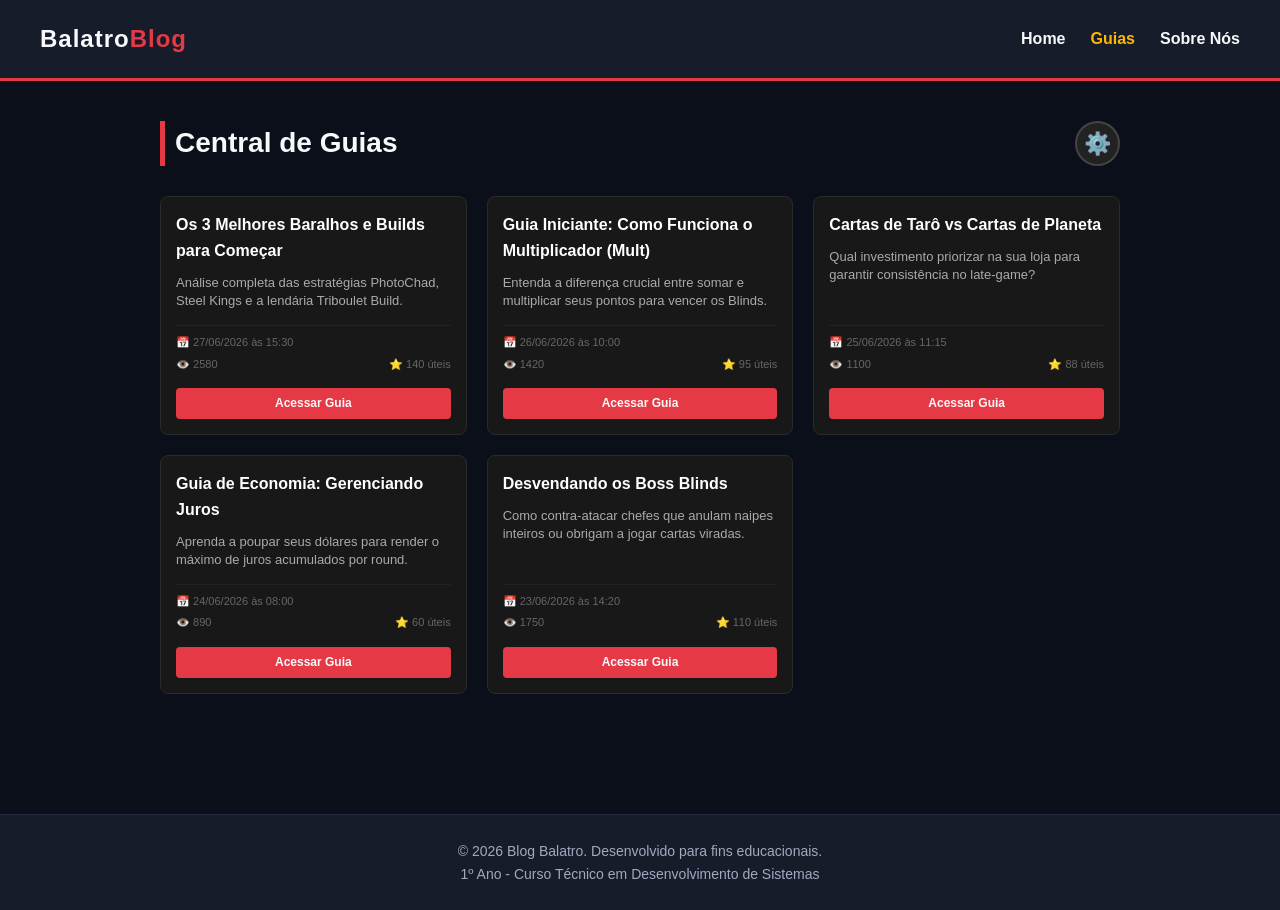
<file: post.html>
<!DOCTYPE html>
<html lang="pt-BR">
<head>
    <meta charset="UTF-8">
    <meta name="viewport" content="width=device-width, initial-scale=1.0">
    <title>Blog Balatro - Guias Estratégicos</title>
    <!-- ÍCONE EM SVG DE CARTA CURINGA SEM FUNDO -->
    <link rel="icon" type="image/svg+xml" href="data:image/svg+xml,%3Csvg xmlns='http://www.w3.org/2000/svg' viewBox='0 0 32 32'%3E%3Cstyle%3E.moldura%7Bfill:none;stroke:%23ffffff;stroke-width:2;stroke-linejoin:round;%7D.detalhe%7Bfill:%23ff4141;%7D.boca%7Bfill:none;stroke:%23ff4141;stroke-width:1.5;stroke-linecap:round;%7D%3C/style%3E%3Crect x='4' y='2' width='24' height='28' rx='3' class='moldura'/%3E%3Cpath d='M12 11c0-1.5 1.5-3 4-3s4 1.5 4 3c0 2-2 2.5-2 4h-4z' class='detalhe'/%3E%3Ccircle cx='14' cy='12' r='1' fill='%23ffffff'/%3E%3Ccircle cx='18' cy='12' r='1' fill='%23ffffff'/%3E%3Cpath d='M13 21q3 2 6 0' class='boca'/%3E%3Ccircle cx='16' cy='7' r='1.5' class='detalhe'/%3E%3C/svg%3E">
    <link rel="stylesheet" href="estilo.css">
    <style>
        .secao-guias-header {
            display: flex;
            justify-content: space-between;
            align-items: center;
            margin-bottom: 30px;
            position: relative;
        }
        .btn-filtro-config {
            background: #222;
            color: #fff;
            border: 2px solid #444;
            padding: 10px;
            font-size: 22px;
            border-radius: 50%;
            cursor: pointer;
            transition: all 0.3s ease;
            display: flex;
            align-items: center;
            justify-content: center;
            width: 45px;
            height: 45px;
        }
        .btn-filtro-config:hover {
            transform: rotate(45deg);
            border-color: #ff4141;
            color: #ff4141;
        }
        .dropdown-filtro {
            display: none;
            position: absolute;
            right: 0;
            top: 55px;
            background: #1a1a1a;
            border: 2px solid #333;
            border-radius: 8px;
            z-index: 10;
            box-shadow: 0px 4px 15px rgba(0,0,0,0.5);
            overflow: hidden;
            width: 180px;
        }
        .dropdown-filtro button {
            background: transparent;
            color: #ccc;
            border: none;
            width: 100%;
            padding: 12px 15px;
            text-align: left;
            font-size: 14px;
            cursor: pointer;
            transition: background 0.2s;
        }
        .dropdown-filtro button:hover {
            background: #ff4141;
            color: white;
        }
        .dropdown-filtro.show {
            display: block;
        }
        .grid-guias-principal {
            display: grid;
            grid-template-columns: repeat(auto-fill, minmax(240px, 1fr));
            gap: 20px;
            margin-bottom: 40px;
        }
        .card-guia-compacto {
            background: #181818;
            border: 1px solid #2a2a2a;
            border-radius: 8px;
            padding: 15px;
            display: flex;
            flex-direction: column;
            justify-content: space-between;
            transition: transform 0.3s, border-color 0.3s;
        }
        .card-guia-compacto:hover {
            transform: translateY(-5px);
            border-color: #ff4141;
        }
        .card-guia-compacto h3 {
            font-size: 16px;
            margin-bottom: 10px;
            color: #fff;
        }
        .card-guia-compacto p {
            font-size: 13px;
            color: #aaa;
            margin-bottom: 15px;
            line-height: 1.4;
        }
        .meta-dados {
            font-size: 11px;
            color: #666;
            margin-top: auto;
            border-top: 1px solid #222;
            padding-top: 8px;
        }
    </style>
</head>
<body>

    <header>
        <div class="logo">
            <h1>Balatro<span>Blog</span></h1>
        </div>
        <nav>
            <ul>
                <li><a href="index.html">Home</a></li>
                <li><a href="post.html" class="active">Guias</a></li>
                <li><a href="sobre.html">Sobre Nós</a></li>
            </ul>
        </nav>
    </header>

    <main class="container">
        
        <div class="secao-guias-header">
            <h2 class="titulo-secao" style="margin: 0;">Central de Guias</h2>
            <button class="btn-filtro-config" onclick="toggleFiltro()" title="Filtrar Posts">⚙️</button>
            <div class="dropdown-filtro" id="menuFiltro">
                <button onclick="filtrarEOrdenar('recentes')">⏳ Mais Recentes</button>
                <button onclick="filtrarEOrdenar('velhos')">📅 Mais Velhos</button>
                <button onclick="filtrarEOrdenar('acessados')">🔥 Mais Acessados</button>
                <button onclick="filtrarEOrdenar('uteis')">⭐ Mais Úteis</button>
            </div>
        </div>

        <div class="grid-guias-principal" id="containerGuias">
            <!-- Gerado dinamicamente via JS -->
        </div>

    </main>

    <footer>
        <p>&copy; 2026 Blog Balatro. Desenvolvido para fins educacionais.</p>
        <p>1º Ano - Curso Técnico em Desenvolvimento de Sistemas</p>
    </footer>

    <script>
        const postsData = [
            {
                titulo: "Guia Iniciante: Como Funciona o Multiplicador (Mult)",
                descricao: "Entenda a diferença crucial entre somar e multiplicar seus pontos para vencer os Blinds.",
                link: "post-mult.html",
                timestamp: new Date("2026-06-26T10:00:00").getTime(),
                visualizacoes: 1420,
                uteis: 95
            },
            {
                titulo: "Os 3 Melhores Baralhos e Builds para Começar",
                descricao: "Análise completa das estratégias PhotoChad, Steel Kings e a lendária Triboulet Build.",
                link: "baralhos.html",
                timestamp: new Date("2026-06-27T15:30:00").getTime(),
                visualizacoes: 2580,
                uteis: 140
            },
            {
                titulo: "Guia de Economia: Gerenciando Juros",
                descricao: "Aprenda a poupar seus dólares para render o máximo de juros acumulados por round.",
                link: "post-economia.html",
                timestamp: new Date("2026-06-24T08:00:00").getTime(),
                visualizacoes: 890,
                uteis: 60
            },
            {
                titulo: "Cartas de Tarô vs Cartas de Planeta",
                descricao: "Qual investimento priorizar na sua loja para garantir consistência no late-game?",
                link: "post-cartas.html",
                timestamp: new Date("2026-06-25T11:15:00").getTime(),
                visualizacoes: 1100,
                uteis: 88
            },
            {
                titulo: "Desvendando os Boss Blinds",
                descricao: "Como contra-atacar chefes que anulam naipes inteiros ou obrigam a jogar cartas viradas.",
                link: "post-chefes.html",
                timestamp: new Date("2026-06-23T14:20:00").getTime(),
                visualizacoes: 1750,
                uteis: 110
            }
        ];

        function toggleFiltro() {
            document.getElementById('menuFiltro').classList.toggle('show');
        }

        window.onclick = function(event) {
            if (!event.target.matches('.btn-filtro-config')) {
                const dropdown = document.getElementById('menuFiltro');
                if (dropdown.classList.contains('show')) { dropdown.classList.remove('show'); }
            }
        }

        function formatarData(timestamp) {
            const data = new Date(timestamp);
            return data.toLocaleDateString('pt-BR') + ' às ' + data.toLocaleTimeString('pt-BR', {hour: '2-digit', minute:'2-digit'});
        }

        function renderizarCards(lista) {
            const container = document.getElementById('containerGuias');
            container.innerHTML = "";
            lista.forEach(post => {
                const card = document.createElement('div');
                card.classList.add('card-guia-compacto');
                card.innerHTML = `
                    <div>
                        <h3>${post.titulo}</h3>
                        <p>${post.descricao}</p>
                    </div>
                    <div class="meta-dados">
                        <div>📅 ${formatarData(post.timestamp)}</div>
                        <div style="margin-top: 4px; display: flex; justify-content: space-between; margin-bottom: 10px;">
                            <span>👁️ ${post.visualizacoes}</span>
                            <span>⭐ ${post.uteis} úteis</span>
                        </div>
                        <a href="${post.link}" class="btn-ler-mais" style="display:block; text-align:center; font-size:12px; padding:6px;">Acessar Guia</a>
                    </div>
                `;
                container.appendChild(card);
            });
        }

        function filtrarEOrdenar(criterio) {
            let postsOrdenados = [...postsData];
            if (criterio === 'recentes') postsOrdenados.sort((a, b) => b.timestamp - a.timestamp);
            else if (criterio === 'velhos') postsOrdenados.sort((a, b) => a.timestamp - b.timestamp);
            else if (criterio === 'acessados') postsOrdenados.sort((a, b) => b.visualizacoes - a.visualizacoes);
            else if (criterio === 'uteis') postsOrdenados.sort((a, b) => b.uteis - a.uteis);
            renderizarCards(postsOrdenados);
        }

        filtrarEOrdenar('recentes');
    </script>
</body>
</html>
</file>
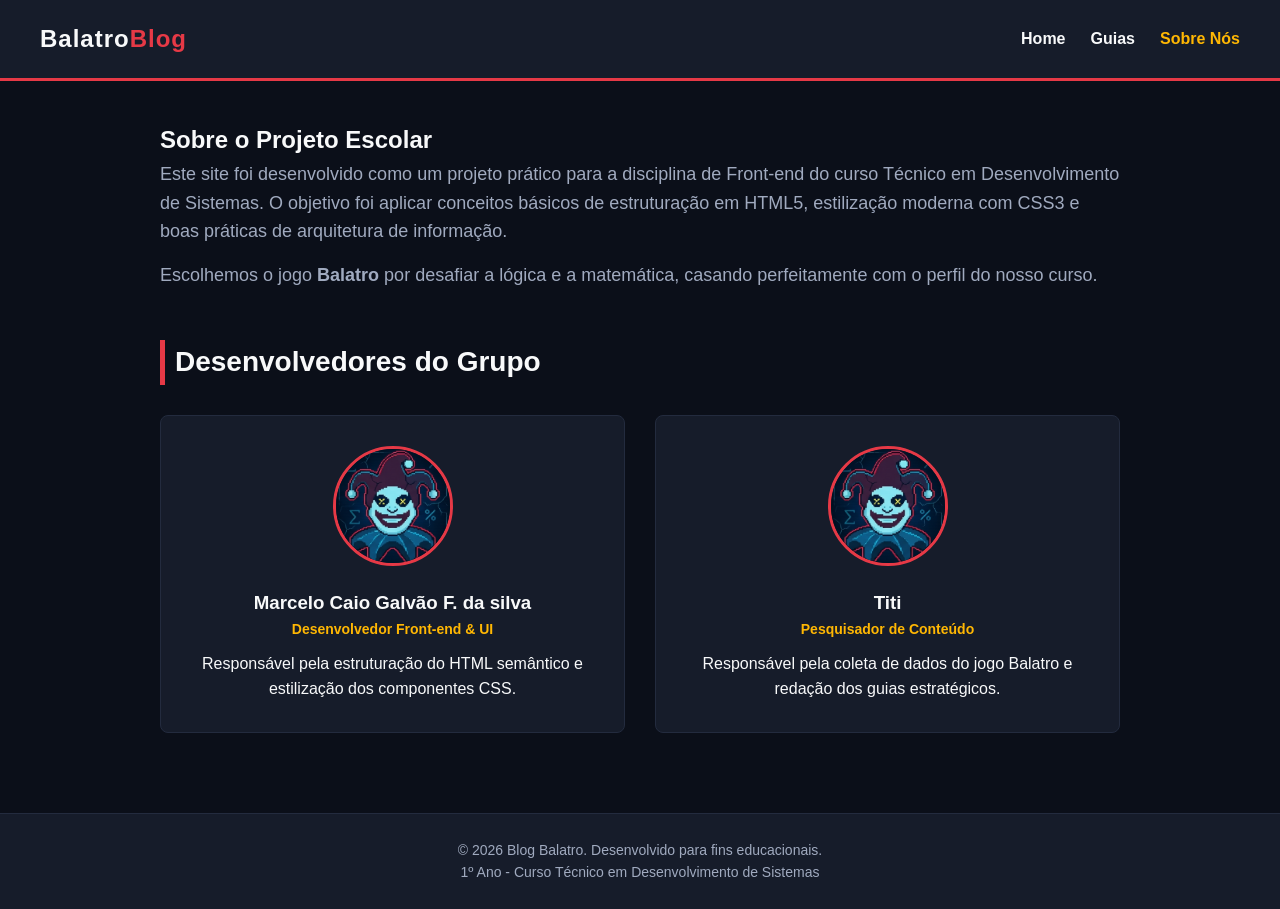
<file: sobre.html>
<!DOCTYPE html>
<html lang="pt-BR">
<head>
    <meta charset="UTF-8">
    <meta name="viewport" content="width=device-width, initial-scale=1.0">
    <title>Blog Balatro - Sobre Nós</title>
    <!-- ÍCONE EM SVG DE CARTA CURINGA SEM FUNDO -->
    <link rel="icon" type="image/svg+xml" href="data:image/svg+xml,%3Csvg xmlns='http://www.w3.org/2000/svg' viewBox='0 0 32 32'%3E%3Cstyle%3E.moldura%7Bfill:none;stroke:%23ffffff;stroke-width:2;stroke-linejoin:round;%7D.detalhe%7Bfill:%23ff4141;%7D.boca%7Bfill:none;stroke:%23ff4141;stroke-width:1.5;stroke-linecap:round;%7D%3C/style%3E%3Crect x='4' y='2' width='24' height='28' rx='3' class='moldura'/%3E%3Cpath d='M12 11c0-1.5 1.5-3 4-3s4 1.5 4 3c0 2-2 2.5-2 4h-4z' class='detalhe'/%3E%3Ccircle cx='14' cy='12' r='1' fill='%23ffffff'/%3E%3Ccircle cx='18' cy='12' r='1' fill='%23ffffff'/%3E%3Cpath d='M13 21q3 2 6 0' class='boca'/%3E%3Ccircle cx='16' cy='7' r='1.5' class='detalhe'/%3E%3C/svg%3E">
    <link rel="stylesheet" href="estilo.css">
</head>
<body>

    <header>
        <div class="logo">
            <h1>Balatro<span>Blog</span></h1>
        </div>
        <nav>
            <ul>
                <li><a href="index.html">Home</a></li>
                <li><a href="post.html">Guias</a></li>
                <li><a href="sobre.html" class="active">Sobre Nós</a></li>
            </ul>
        </nav>
    </header>

    <main class="container">
        <section class="sobre-projeto">
            <h2>Sobre o Projeto Escolar</h2>
            <p>Este site foi desenvolvido como um projeto prático para a disciplina de Front-end do curso Técnico em Desenvolvimento de Sistemas. O objetivo foi aplicar conceitos básicos de estruturação em HTML5, estilização moderna com CSS3 e boas práticas de arquitetura de informação.</p>
            <p>Escolhemos o jogo <strong>Balatro</strong> por desafiar a lógica e a matemática, casando perfeitamente com o perfil do nosso curso.</p>
        </section>

        <h2 class="titulo-secao">Desenvolvedores do Grupo</h2>
        <section class="grid-equipe">
            <div class="card-integrante">
                <img src="integrante1.jpg" alt="Foto do Integrante" class="avatar">
                <h3>Marcelo Caio Galvão F. da silva</h3>
                <p class="cargo">Desenvolvedor Front-end & UI</p>
                <p>Responsável pela estruturação do HTML semântico e estilização dos componentes CSS.</p>
            </div>

            <div class="card-integrante">
                <img src="integrante1.jpg" alt="Foto do Integrante" class="avatar">
                <h3>Titi</h3>
                <p class="cargo">Pesquisador de Conteúdo</p>
                <p>Responsável pela coleta de dados do jogo Balatro e redação dos guias estratégicos.</p>
            </div>
        </section>
    </main>

    <footer>
        <p>&copy; 2026 Blog Balatro. Desenvolvido para fins educacionais.</p>
        <p>1º Ano - Curso Técnico em Desenvolvimento de Sistemas</p>
    </footer>

</body>
</html>
</file>
<file: estilo.css>
/* ==========================================================================
   1. CONFIGURAÇÕES GERAIS E VARIÁVEIS (DESIGN SYSTEM)
   ========================================================================== */
:root {
    --cor-fundo: #0B0F19;       /* Azul Escuro Psicodélico */
    --cor-card: #161C2A;        /* Azul um pouco mais claro para dar contraste */
    --cor-primaria: #E63946;    /* Vermelho Neon Balatro */
    --cor-detalhe: #FFB703;     /* Amarelo Ouro */
    --cor-texto: #F8F9FA;       /* Off-White */
    --cor-texto-mutado: #A0AABF;/* Cinza para textos secundários */
}

/* Reset básico de margens e paddings */
* {
    margin: 0;
    padding: 0;
    box-sizing: border-box;
    font-family: 'Segoe UI', Tahoma, Geneva, Verdana, sans-serif;
}

body {
    background-color: var(--cor-fundo);
    color: var(--cor-texto);
    line-height: 1.6;
}

.container {
    max-width: 1000px;
    margin: 0 auto;
    padding: 40px 20px;
}

/* ==========================================================================
   2. COMPONENTES GERAIS (HEADER, FOOTER E BOTÕES)
   ========================================================================== */
header {
    background-color: var(--cor-card);
    padding: 20px 40px;
    display: flex;
    justify-content: space-between;
    align-items: center;
    border-bottom: 3px solid var(--cor-primaria);
}

.logo h1 {
    font-size: 24px;
    letter-spacing: 1px;
}

.logo h1 span {
    color: var(--cor-primaria);
}

nav ul {
    display: flex;
    list-style: none;
}

nav ul li {
    margin-left: 25px;
}

nav ul li a {
    color: var(--cor-texto);
    text-decoration: none;
    font-weight: 600;
    font-size: 16px;
    transition: color 0.3s;
}

nav ul li a:hover, nav ul li a.active {
    color: var(--cor-detalhe);
}

footer {
    background-color: var(--cor-card);
    text-align: center;
    padding: 25px 20px;
    margin-top: 40px;
    border-top: 1px solid #232B3E;
    font-size: 14px;
    color: var(--cor-texto-mutado);
}

.btn-ler-mais {
    display: inline-block;
    background-color: var(--cor-primaria);
    color: var(--cor-texto);
    text-decoration: none;
    padding: 10px 20px;
    border-radius: 4px;
    font-weight: bold;
    margin-top: 15px;
    border: none;
    cursor: pointer;
    transition: background-color 0.3s;
}

.btn-ler-mais:hover {
    background-color: #C82937;
}

/* ==========================================================================
   3. PÁGINA INICIAL (HOME)
   ========================================================================== */
.hero {
    background: linear-gradient(rgba(11, 15, 25, 0.8), rgba(11, 15, 25, 0.9)), url('banner-hero.jpg') center/cover;
    padding: 80px 20px;
    text-align: center;
    border-bottom: 1px solid #232B3E;
}

.hero-conteudo h2 {
    font-size: 36px;
    color: var(--cor-detalhe);
    margin-bottom: 15px;
}

.hero-conteudo p {
    max-width: 600px;
    margin: 0 auto;
    color: var(--cor-texto-mutado);
}

.titulo-secao {
    font-size: 28px;
    margin-bottom: 30px;
    border-left: 5px solid var(--cor-primaria);
    padding-left: 10px;
}

.feed-posts {
    display: flex;
    flex-direction: column;
    gap: 30px;
}

.card-post {
    background-color: var(--cor-card);
    border-radius: 8px;
    overflow: hidden;
    display: flex; /* Alinha imagem e texto lado a lado */
    border: 1px solid #232B3E;
}

.img-card {
    width: 250px;
    object-fit: cover;
    background-color: #1A2333; /* Fundo backup se faltar imagem */
}

.card-conteudo {
    padding: 25px;
}

.card-conteudo h3 {
    margin-bottom: 10px;
    font-size: 22px;
}

.card-conteudo p {
    color: var(--cor-texto-mutado);
}

/* ==========================================================================
   4. ESTRUTURA DO ARTIGO INTERNO (POST.HTML)
   ========================================================================== */
.artigo-unico {
    max-width: 800px;
}

.artigo-header h1 {
    font-size: 36px;
    margin-bottom: 10px;
}

.meta-artigo {
    color: var(--cor-texto-mutado);
    font-size: 14px;
    margin-bottom: 20px;
}

.img-artigo-principal {
    width: 100%;
    height: 350px;
    object-fit: cover;
    border-radius: 8px;
    margin-bottom: 30px;
}

.artigo-texto p {
    font-size: 18px;
    margin-bottom: 20px;
    color: #E2E8F0;
}

.artigo-texto h2 {
    color: var(--cor-detalhe);
    margin: 30px 0 15px 0;
}

.artigo-texto h3 {
    margin: 20px 0 10px 0;
}

.artigo-texto code {
    background-color: #1A2333;
    padding: 2px 6px;
    border-radius: 4px;
    color: var(--cor-primaria);
}

/* Comentários */
.secao-comentarios {
    margin-top: 50px;
    border-top: 2px solid #232B3E;
    padding-top: 30px;
}

.lista-comentarios {
    margin: 20px 0;
}

.comentario {
    background-color: var(--cor-card);
    padding: 15px;
    border-radius: 6px;
    border-left: 4px solid var(--cor-detalhe);
}

.form-comentario {
    background-color: var(--cor-card);
    padding: 20px;
    border-radius: 8px;
    margin-top: 30px;
}

.form-comentario h4 {
    margin-bottom: 15px;
}

.form-comentario input, .form-comentario textarea {
    width: 100%;
    padding: 12px;
    margin-bottom: 15px;
    background-color: var(--cor-fundo);
    border: 1px solid #232B3E;
    color: white;
    border-radius: 4px;
}

/* ==========================================================================
   5. PÁGINA QUEM SOMOS (SOBRE.HTML)
   ========================================================================== */
.sobre-projeto {
    margin-bottom: 50px;
}

.sobre-projeto p {
    font-size: 18px;
    margin-bottom: 15px;
    color: var(--cor-texto-mutado);
}

.grid-equipe {
    display: flex;
    gap: 30px;
    flex-wrap: wrap;
}

.card-integrante {
    background-color: var(--cor-card);
    border: 1px solid #232B3E;
    border-radius: 8px;
    padding: 30px;
    text-align: center;
    flex: 1;
    min-width: 250px;
}

.avatar {
    width: 120px;
    height: 120px;
    border-radius: 50%;
    object-fit: cover;
    margin-bottom: 15px;
    border: 3px solid var(--cor-primaria);
}

.cargo {
    color: var(--cor-detalhe);
    font-weight: bold;
    font-size: 14px;
    margin-bottom: 10px;
}

/* Responsividade Básica (Garante boa visualização em telas menores/celular) */
@media (max-width: 768px) {
    header {
        flex-direction: column;
        gap: 15px;
    }
    .card-post {
        flex-direction: column;
    }
    .img-card {
        width: 100%;
        height: 200px;
    }
}
</file>
